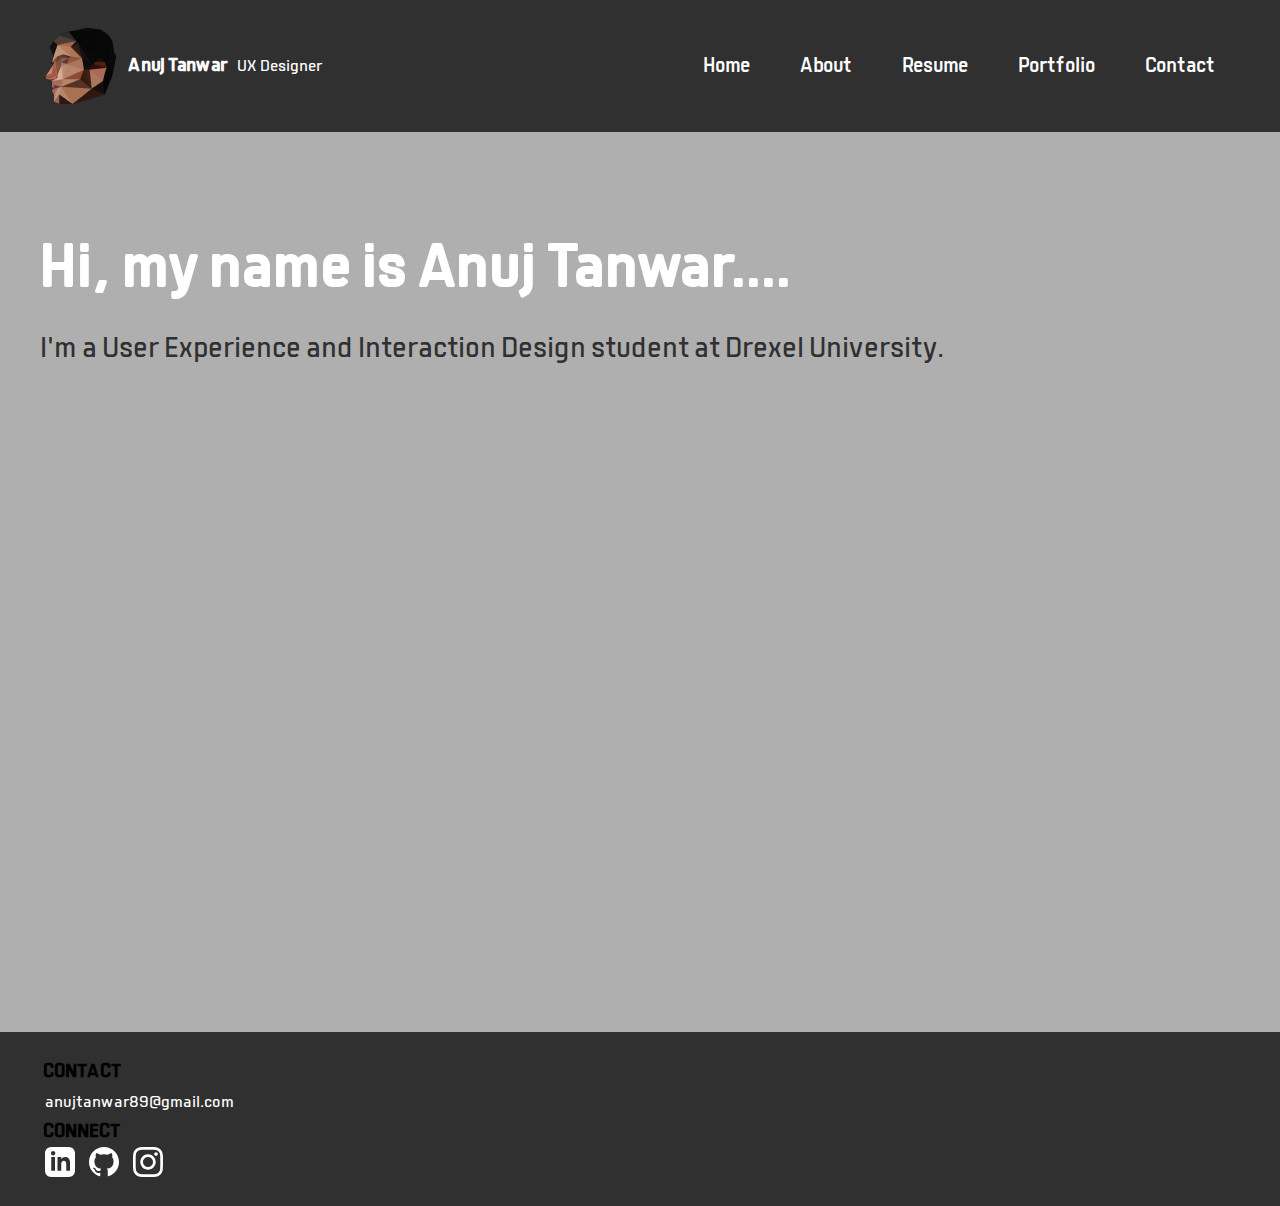
<file: index.html>
<!DOCTYPE html>
<html lang="en">
<head>
    <meta charset="UTF-8">
    <meta http-equiv="X-UA-Compatible" content="IE=edge">
    <meta name="viewport" content="width=device-width, initial-scale=1.0">
    <title>Anuj Tanwar</title>
    <link rel="icon" type="image/png" href="images/anuj_logo.png">
    <link rel="stylesheet" href="styles.css">
</head>
<body>
    <header class="header">
        <div class="wrapper">
            <a class="home-link" href="index.html">
                <div class="name-title">
                    <img class="logo" src="images/anuj_logo.png" alt="my logo">
                    <h3 class="header-name">
                        Anuj Tanwar
                    </h3>
                    <p class="header-title">
                        UX Designer
                    </p>
                </div>
            </a>
            <nav class="topnav">
                <ul class="nav-list">
                    <li class="nav-list-item">
                        <a class="nav-bar" href="index.html">Home</a>
                    </li>
                    <li class="nav-list-item">
                        <a class="nav-bar" href="about.html">About</a>
                    </li>
                    <li class="nav-list-item">
                        <a class="nav-bar" href="resume.html">Resume</a>
                    </li>
                    <li class="nav-list-item">
                        <a class="nav-bar" href="portfolio.html">Portfolio</a>
                    </li>
                    <li class="nav-list-item">
                        <a class="nav-bar" href="contact.html">Contact</a>
                    </li>
                </ul>
            </nav>
            <nav class="mob-navbar">
                <div class="ham">
                    <span class="bar1"></span>
                    <span class="bar2"></span>
                    <span class="bar3"></span>
                </div>
                <ul class="nav-sub">  
                    <li class="list-item">
                        <a href="index.html" class="nav-link">Home</a>
                    </li>  
                    <li class="list-item">
                        <a href="about.html" class="nav-link">About</a>
                    </li>  
                    <li class="list-item">
                        <a href="resume.html" class="nav-link">Resume</a>
                    </li> 
                    <li class="list-item">
                        <a href="portfolio.html" class="nav-link">Portfolio</a>
                    </li>
                    <li class="list-item">
                        <a href="contact.html" class="nav-link">Contact</a>
                    </li> 
                </ul>
            </nav>
        </div>
    </header>
    <main>
        <section class="title-box">
            <div class="title-sub-box">
                <h1 class="title">Hi, my name is Anuj Tanwar....</h1>
                <p class="subtitle">I'm a User Experience and Interaction Design student at Drexel University.</p>
            </div>
        </section>
    </main>
    <footer class="footer">
        <section class="footer-box">
            <div class="footer-sub-box">
                <h3 class="contact-title">
                    CONTACT
                </h3>
                <div class="email">
                    <a href="mailto:anujtanwar89@gmail.com">
                        anujtanwar89@gmail.com
                    </a>
                </div>
                <h3 class="connect-title">
                    CONNECT
                </h3>
                <div class="follow-links">
                    <a class="connect-link" target="_blank" href="https://www.linkedin.com/in/anuj-tanwar-48a72817b/">
                        <svg class="icon" xmlns="http://www.w3.org/2000/svg" width="30" height="30" viewBox="0 0 24 24"><path d="M19 0h-14c-2.761 0-5 2.239-5 5v14c0 2.761 2.239 5 5 5h14c2.762 0 5-2.239 5-5v-14c0-2.761-2.238-5-5-5zm-11 19h-3v-11h3v11zm-1.5-12.268c-.966 0-1.75-.79-1.75-1.764s.784-1.764 1.75-1.764 1.75.79 1.75 1.764-.783 1.764-1.75 1.764zm13.5 12.268h-3v-5.604c0-3.368-4-3.113-4 0v5.604h-3v-11h3v1.765c1.396-2.586 7-2.777 7 2.476v6.759z"/></svg>
                    </a>
                    <a class="connect-link" target="_blank" href="https://www.github.com/anujtanwar98">
                        <svg class="icon" xmlns="http://www.w3.org/2000/svg" width="30" height="30" viewBox="0 0 24 24"><path d="M12 0c-6.626 0-12 5.373-12 12 0 5.302 3.438 9.8 8.207 11.387.599.111.793-.261.793-.577v-2.234c-3.338.726-4.033-1.416-4.033-1.416-.546-1.387-1.333-1.756-1.333-1.756-1.089-.745.083-.729.083-.729 1.205.084 1.839 1.237 1.839 1.237 1.07 1.834 2.807 1.304 3.492.997.107-.775.418-1.305.762-1.604-2.665-.305-5.467-1.334-5.467-5.931 0-1.311.469-2.381 1.236-3.221-.124-.303-.535-1.524.117-3.176 0 0 1.008-.322 3.301 1.23.957-.266 1.983-.399 3.003-.404 1.02.005 2.047.138 3.006.404 2.291-1.552 3.297-1.23 3.297-1.23.653 1.653.242 2.874.118 3.176.77.84 1.235 1.911 1.235 3.221 0 4.609-2.807 5.624-5.479 5.921.43.372.823 1.102.823 2.222v3.293c0 .319.192.694.801.576 4.765-1.589 8.199-6.086 8.199-11.386 0-6.627-5.373-12-12-12z"/></svg>
                    </a>
                    <a class="connect-link" target="_blank" href="https://www.instagram.com/anujtanwar98/?hl=en">
                        <svg class="icon" xmlns="http://www.w3.org/2000/svg" width="30" height="30" viewBox="0 0 24 24"><path d="M12 2.163c3.204 0 3.584.012 4.85.07 3.252.148 4.771 1.691 4.919 4.919.058 1.265.069 1.645.069 4.849 0 3.205-.012 3.584-.069 4.849-.149 3.225-1.664 4.771-4.919 4.919-1.266.058-1.644.07-4.85.07-3.204 0-3.584-.012-4.849-.07-3.26-.149-4.771-1.699-4.919-4.92-.058-1.265-.07-1.644-.07-4.849 0-3.204.013-3.583.07-4.849.149-3.227 1.664-4.771 4.919-4.919 1.266-.057 1.645-.069 4.849-.069zm0-2.163c-3.259 0-3.667.014-4.947.072-4.358.2-6.78 2.618-6.98 6.98-.059 1.281-.073 1.689-.073 4.948 0 3.259.014 3.668.072 4.948.2 4.358 2.618 6.78 6.98 6.98 1.281.058 1.689.072 4.948.072 3.259 0 3.668-.014 4.948-.072 4.354-.2 6.782-2.618 6.979-6.98.059-1.28.073-1.689.073-4.948 0-3.259-.014-3.667-.072-4.947-.196-4.354-2.617-6.78-6.979-6.98-1.281-.059-1.69-.073-4.949-.073zm0 5.838c-3.403 0-6.162 2.759-6.162 6.162s2.759 6.163 6.162 6.163 6.162-2.759 6.162-6.163c0-3.403-2.759-6.162-6.162-6.162zm0 10.162c-2.209 0-4-1.79-4-4 0-2.209 1.791-4 4-4s4 1.791 4 4c0 2.21-1.791 4-4 4zm6.406-11.845c-.796 0-1.441.645-1.441 1.44s.645 1.44 1.441 1.44c.795 0 1.439-.645 1.439-1.44s-.644-1.44-1.439-1.44z"/></svg>
                    </a>
                </div>
            </div>
        </section>
    </footer>
    <script src="main.js"></script>
</body>
</html>
</file>
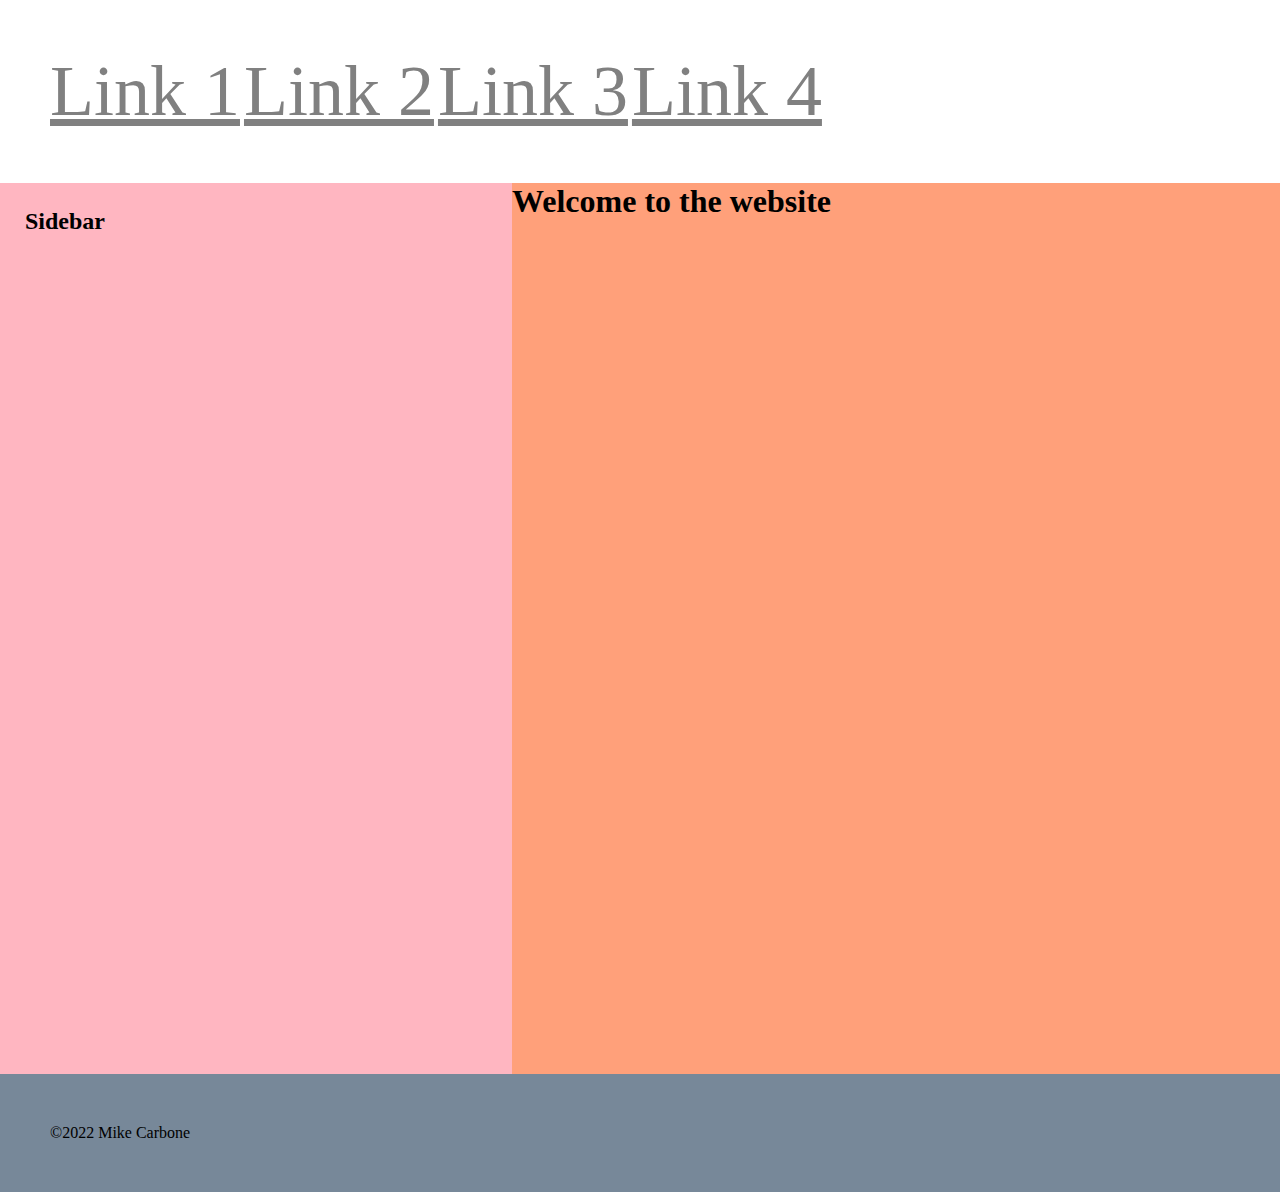
<file: examplesbyprof/01-media-queries/index.html>
<!DOCTYPE html>
<html lang="en">
<head>
    <meta charset="UTF-8">
    <meta http-equiv="X-UA-Compatible" content="IE=edge">
    <meta name="viewport" content="width=device-width, initial-scale=1.0">
    <title>Media Query Demo</title>
    <link rel="stylesheet" href="styles.css" />
</head>
<body>
    <header>
        <nav>
            <ul>
                <li>
                    <a href="#" target="_blank" rel="noopener noreferrer">Link 1</a>
                    <a href="#" target="_blank" rel="noopener noreferrer">Link 2</a>
                    <a href="#" target="_blank" rel="noopener noreferrer">Link 3</a>
                    <a href="#" target="_blank" rel="noopener noreferrer">Link 4</a>
                </li>
            </ul>
        </nav>
    </header>
    <main>
        <aside>
            <h2>Sidebar</h2>
        </aside>
        <div>
            <h1>Welcome to the website</h1>
        </div>
    </main>
    <footer>
        <p>&copy;2022 Mike Carbone</p>
    </footer>
</body>
</html>
</file>
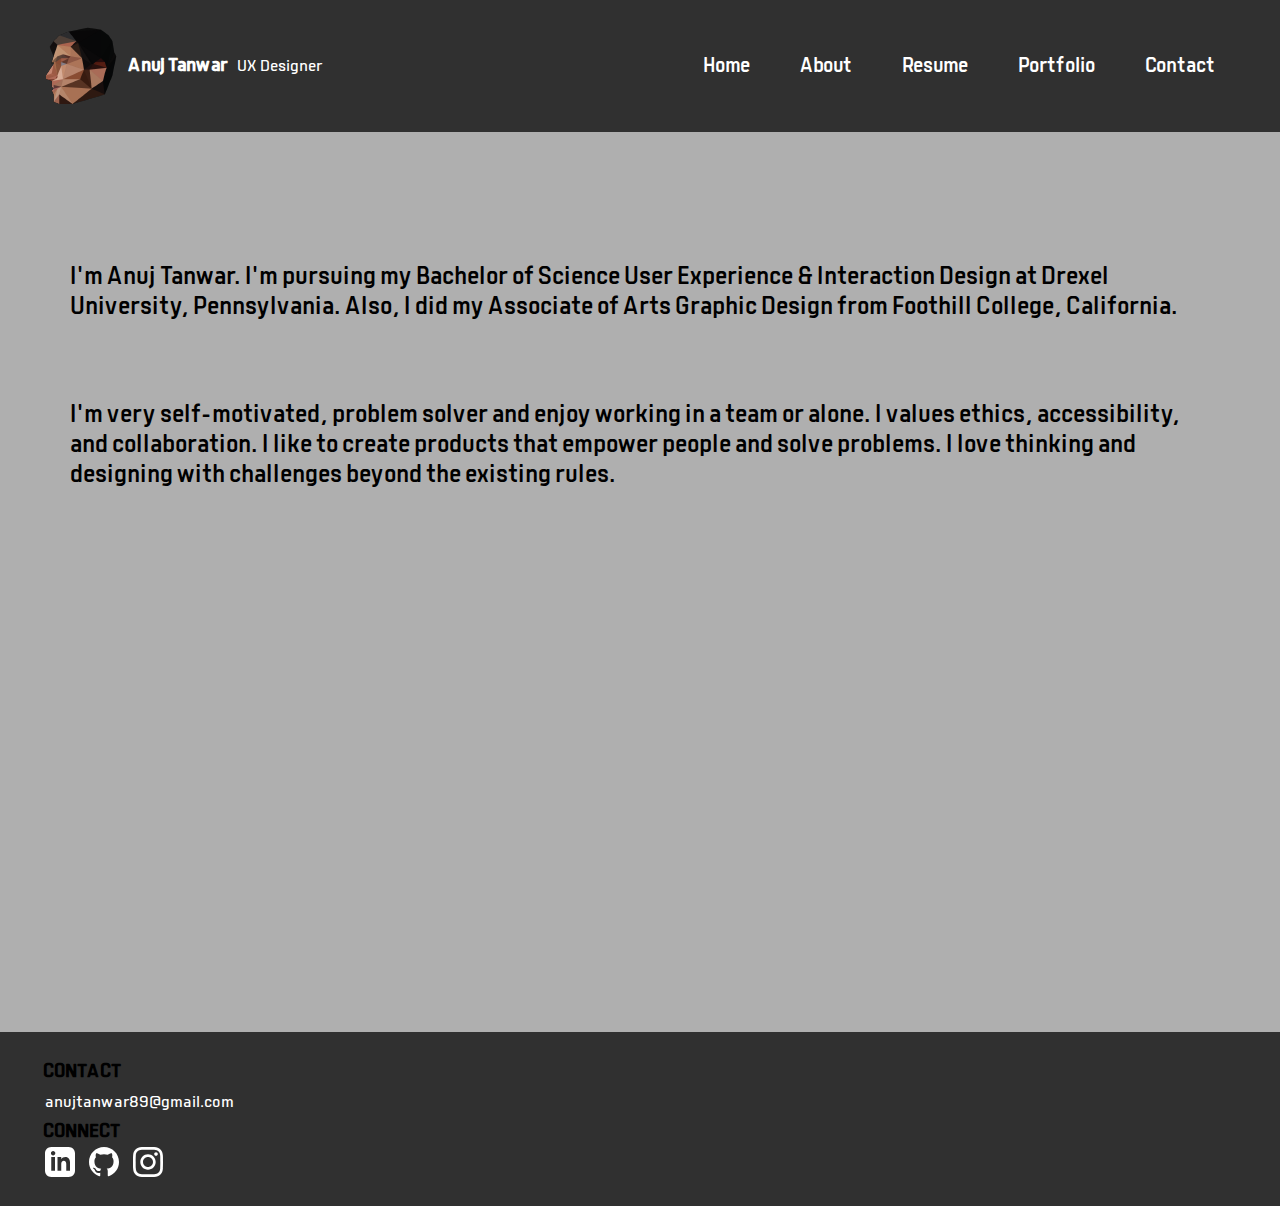
<file: about.html>
<!DOCTYPE html>
<html lang="en">
<head>
    <meta charset="UTF-8">
    <meta http-equiv="X-UA-Compatible" content="IE=edge">
    <meta name="viewport" content="width=device-width, initial-scale=1.0">
    <title>About</title>
    <link rel="icon" type="image/png" href="images/anuj_logo.png">
    <link rel="stylesheet" href="styles.css">
</head>
<body>
    <header class="header">
        <div class="wrapper">
            <a class="home-link" href="index.html">
                <div class="name-title">
                    <img class="logo" src="images/anuj_logo.png" alt="my logo">
                    <h3 class="header-name">
                        Anuj Tanwar
                    </h3>
                    <p class="header-title">
                        UX Designer
                    </p>
                </div>
            </a>
            <nav class="topnav">
                <ul class="nav-list">
                    <li class="nav-list-item">
                        <a class="nav-bar" href="index.html">Home</a>
                    </li>
                    <li class="nav-list-item">
                        <a class="nav-bar" href="about.html">About</a>
                    </li>
                    <li class="nav-list-item">
                        <a class="nav-bar" href="resume.html">Resume</a>
                    </li>
                    <li class="nav-list-item">
                        <a class="nav-bar" href="portfolio.html">Portfolio</a>
                    </li>
                    <li class="nav-list-item">
                        <a class="nav-bar" href="contact.html">Contact</a>
                    </li>
                </ul>
            </nav>
            <nav class="mob-navbar">
                <div class="ham">
                    <span class="bar1"></span>
                    <span class="bar2"></span>
                    <span class="bar3"></span>
                </div>
                <ul class="nav-sub">  
                    <li class="list-item">
                        <a href="index.html" class="nav-link">Home</a>
                    </li>  
                    <li class="list-item">
                        <a href="about.html" class="nav-link">About</a>
                    </li>  
                    <li class="list-item">
                        <a href="resume.html" class="nav-link">Resume</a>
                    </li> 
                    <li class="list-item">
                        <a href="portfolio.html" class="nav-link">Portfolio</a>
                    </li>
                    <li class="list-item">
                        <a href="contact.html" class="nav-link">Contact</a>
                    </li> 
                </ul>
            </nav>
        </div>
    </header>
    <main>
        <section class="title-box">
            <div class="intro">
                <p class="intro-upper">
                    I'm Anuj Tanwar. I'm pursuing my Bachelor of Science User Experience & Interaction Design at Drexel University, Pennsylvania. Also, I did my Associate of Arts Graphic Design from Foothill College, California. 
                </p>
                <br>
                <p class="intro-lower">
                    I'm very self-motivated, problem solver and enjoy working in a team or alone. I values ethics, accessibility, and collaboration. I like to create products that empower people and solve problems. I love thinking and designing with challenges beyond the existing rules.
                </p>
            </div>
        </section>
    </main>
    <footer class="footer">
        <section class="footer-box">
            <div class="footer-sub-box">
                <h3 class="contact-title">
                    CONTACT
                </h3>
                <div class="email">
                    <a href="mailto:anujtanwar89@gmail.com">
                        anujtanwar89@gmail.com
                    </a>
                </div>
                <h3 class="connect-title">
                    CONNECT
                </h3>
                <div class="follow-links">
                    <a class="connect-link" target="_blank" href="https://www.linkedin.com/in/anuj-tanwar-48a72817b/">
                        <svg class="icon" xmlns="http://www.w3.org/2000/svg" width="30" height="30" viewBox="0 0 24 24"><path d="M19 0h-14c-2.761 0-5 2.239-5 5v14c0 2.761 2.239 5 5 5h14c2.762 0 5-2.239 5-5v-14c0-2.761-2.238-5-5-5zm-11 19h-3v-11h3v11zm-1.5-12.268c-.966 0-1.75-.79-1.75-1.764s.784-1.764 1.75-1.764 1.75.79 1.75 1.764-.783 1.764-1.75 1.764zm13.5 12.268h-3v-5.604c0-3.368-4-3.113-4 0v5.604h-3v-11h3v1.765c1.396-2.586 7-2.777 7 2.476v6.759z"/></svg>
                    </a>
                    <a class="connect-link" target="_blank" href="https://www.github.com/anujtanwar98">
                        <svg class="icon" xmlns="http://www.w3.org/2000/svg" width="30" height="30" viewBox="0 0 24 24"><path d="M12 0c-6.626 0-12 5.373-12 12 0 5.302 3.438 9.8 8.207 11.387.599.111.793-.261.793-.577v-2.234c-3.338.726-4.033-1.416-4.033-1.416-.546-1.387-1.333-1.756-1.333-1.756-1.089-.745.083-.729.083-.729 1.205.084 1.839 1.237 1.839 1.237 1.07 1.834 2.807 1.304 3.492.997.107-.775.418-1.305.762-1.604-2.665-.305-5.467-1.334-5.467-5.931 0-1.311.469-2.381 1.236-3.221-.124-.303-.535-1.524.117-3.176 0 0 1.008-.322 3.301 1.23.957-.266 1.983-.399 3.003-.404 1.02.005 2.047.138 3.006.404 2.291-1.552 3.297-1.23 3.297-1.23.653 1.653.242 2.874.118 3.176.77.84 1.235 1.911 1.235 3.221 0 4.609-2.807 5.624-5.479 5.921.43.372.823 1.102.823 2.222v3.293c0 .319.192.694.801.576 4.765-1.589 8.199-6.086 8.199-11.386 0-6.627-5.373-12-12-12z"/></svg>
                    </a>
                    <a class="connect-link" target="_blank" href="https://www.instagram.com/anujtanwar98/?hl=en">
                        <svg class="icon" xmlns="http://www.w3.org/2000/svg" width="30" height="30" viewBox="0 0 24 24"><path d="M12 2.163c3.204 0 3.584.012 4.85.07 3.252.148 4.771 1.691 4.919 4.919.058 1.265.069 1.645.069 4.849 0 3.205-.012 3.584-.069 4.849-.149 3.225-1.664 4.771-4.919 4.919-1.266.058-1.644.07-4.85.07-3.204 0-3.584-.012-4.849-.07-3.26-.149-4.771-1.699-4.919-4.92-.058-1.265-.07-1.644-.07-4.849 0-3.204.013-3.583.07-4.849.149-3.227 1.664-4.771 4.919-4.919 1.266-.057 1.645-.069 4.849-.069zm0-2.163c-3.259 0-3.667.014-4.947.072-4.358.2-6.78 2.618-6.98 6.98-.059 1.281-.073 1.689-.073 4.948 0 3.259.014 3.668.072 4.948.2 4.358 2.618 6.78 6.98 6.98 1.281.058 1.689.072 4.948.072 3.259 0 3.668-.014 4.948-.072 4.354-.2 6.782-2.618 6.979-6.98.059-1.28.073-1.689.073-4.948 0-3.259-.014-3.667-.072-4.947-.196-4.354-2.617-6.78-6.979-6.98-1.281-.059-1.69-.073-4.949-.073zm0 5.838c-3.403 0-6.162 2.759-6.162 6.162s2.759 6.163 6.162 6.163 6.162-2.759 6.162-6.163c0-3.403-2.759-6.162-6.162-6.162zm0 10.162c-2.209 0-4-1.79-4-4 0-2.209 1.791-4 4-4s4 1.791 4 4c0 2.21-1.791 4-4 4zm6.406-11.845c-.796 0-1.441.645-1.441 1.44s.645 1.44 1.441 1.44c.795 0 1.439-.645 1.439-1.44s-.644-1.44-1.439-1.44z"/></svg>
                    </a>
                </div>
            </div>
        </section>
    </footer>
    <script src="main.js"></script>
</body>
</html>
</file>
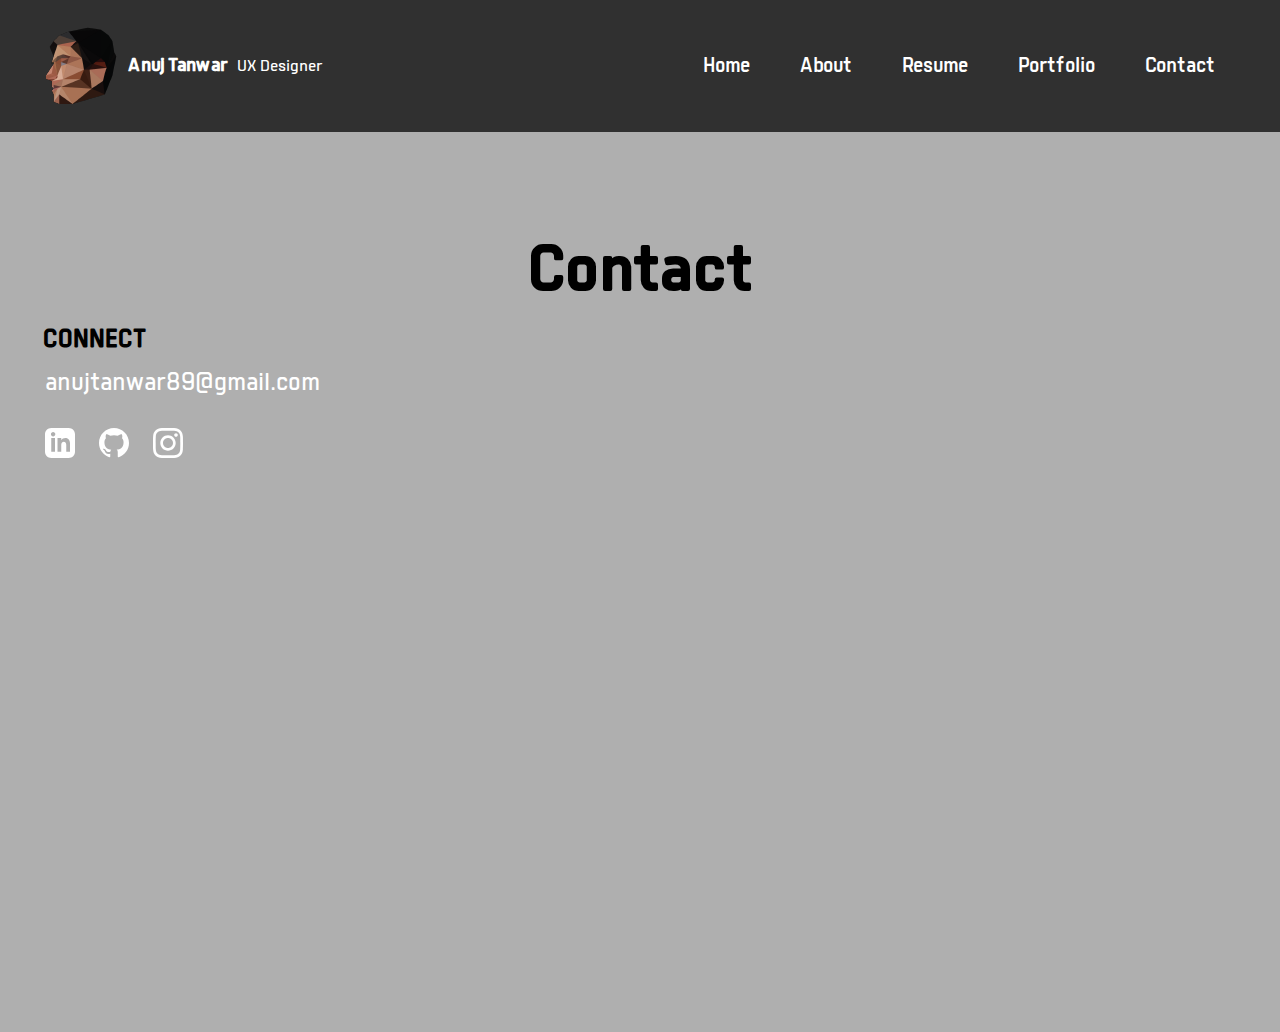
<file: contact.html>
<!DOCTYPE html>
<html lang="en">
<head>
    <meta charset="UTF-8">
    <meta http-equiv="X-UA-Compatible" content="IE=edge">
    <meta name="viewport" content="width=device-width, initial-scale=1.0">
    <title>Contact</title>
    <link rel="icon" type="image/png" href="images/anuj_logo.png">
    <link rel="stylesheet" href="styles.css">
</head>
<body>
    <header class="header">
        <div class="wrapper">
            <a class="home-link" href="index.html">
                <div class="name-title">
                    <img class="logo" src="images/anuj_logo.png" alt="my logo">
                    <h3 class="header-name">
                        Anuj Tanwar
                    </h3>
                    <p class="header-title">
                        UX Designer
                    </p>
                </div>
            </a>
            <nav class="topnav">
                <ul class="nav-list">
                    <li class="nav-list-item">
                        <a class="nav-bar" href="index.html">Home</a>
                    </li>
                    <li class="nav-list-item">
                        <a class="nav-bar" href="about.html">About</a>
                    </li>
                    <li class="nav-list-item">
                        <a class="nav-bar" href="resume.html">Resume</a>
                    </li>
                    <li class="nav-list-item">
                        <a class="nav-bar" href="portfolio.html">Portfolio</a>
                    </li>
                    <li class="nav-list-item">
                        <a class="nav-bar" href="contact.html">Contact</a>
                    </li>
                </ul>
            </nav>
            <nav class="mob-navbar">
                <div class="ham">
                    <span class="bar1"></span>
                    <span class="bar2"></span>
                    <span class="bar3"></span>
                </div>
                <ul class="nav-sub">  
                    <li class="list-item">
                        <a href="index.html" class="nav-link">Home</a>
                    </li>  
                    <li class="list-item">
                        <a href="about.html" class="nav-link">About</a>
                    </li>  
                    <li class="list-item">
                        <a href="resume.html" class="nav-link">Resume</a>
                    </li> 
                    <li class="list-item">
                        <a href="portfolio.html" class="nav-link">Portfolio</a>
                    </li>
                    <li class="list-item">
                        <a href="contact.html" class="nav-link">Contact</a>
                    </li> 
                </ul>
            </nav>
        </div>
    </header>
    <main>
        <section class="contact-box">
            <div class="contact-sub-box">
                <div class="message-text">
                    <h1>
                        Contact 
                    </h1>
                </div>
                <h3 class="contact-connect-title">
                    CONNECT
                </h3>
                <div class="contact-email">
                    <a href="mailto:anujtanwar89@gmail.com">
                        anujtanwar89@gmail.com
                    </a>
                </div>
                <div class="contact-follow-links">
                    <a class="contact-connect-link" target="_blank" href="https://www.linkedin.com/in/anuj-tanwar-48a72817b/">
                        <svg class="follow-icon" xmlns="http://www.w3.org/2000/svg" width="30" height="30" viewBox="0 0 24 24"><path d="M19 0h-14c-2.761 0-5 2.239-5 5v14c0 2.761 2.239 5 5 5h14c2.762 0 5-2.239 5-5v-14c0-2.761-2.238-5-5-5zm-11 19h-3v-11h3v11zm-1.5-12.268c-.966 0-1.75-.79-1.75-1.764s.784-1.764 1.75-1.764 1.75.79 1.75 1.764-.783 1.764-1.75 1.764zm13.5 12.268h-3v-5.604c0-3.368-4-3.113-4 0v5.604h-3v-11h3v1.765c1.396-2.586 7-2.777 7 2.476v6.759z"/></svg>
                    </a>
                    <a class="contact-connect-link" target="_blank" href="https://www.github.com/anujtanwar98">
                        <svg class="follow-icon" xmlns="http://www.w3.org/2000/svg" width="30" height="30" viewBox="0 0 24 24"><path d="M12 0c-6.626 0-12 5.373-12 12 0 5.302 3.438 9.8 8.207 11.387.599.111.793-.261.793-.577v-2.234c-3.338.726-4.033-1.416-4.033-1.416-.546-1.387-1.333-1.756-1.333-1.756-1.089-.745.083-.729.083-.729 1.205.084 1.839 1.237 1.839 1.237 1.07 1.834 2.807 1.304 3.492.997.107-.775.418-1.305.762-1.604-2.665-.305-5.467-1.334-5.467-5.931 0-1.311.469-2.381 1.236-3.221-.124-.303-.535-1.524.117-3.176 0 0 1.008-.322 3.301 1.23.957-.266 1.983-.399 3.003-.404 1.02.005 2.047.138 3.006.404 2.291-1.552 3.297-1.23 3.297-1.23.653 1.653.242 2.874.118 3.176.77.84 1.235 1.911 1.235 3.221 0 4.609-2.807 5.624-5.479 5.921.43.372.823 1.102.823 2.222v3.293c0 .319.192.694.801.576 4.765-1.589 8.199-6.086 8.199-11.386 0-6.627-5.373-12-12-12z"/></svg>
                    </a>
                    <a class="contact-connect-link" target="_blank" href="https://www.instagram.com/anujtanwar98/?hl=en">
                        <svg class="follow-icon" xmlns="http://www.w3.org/2000/svg" width="30" height="30" viewBox="0 0 24 24"><path d="M12 2.163c3.204 0 3.584.012 4.85.07 3.252.148 4.771 1.691 4.919 4.919.058 1.265.069 1.645.069 4.849 0 3.205-.012 3.584-.069 4.849-.149 3.225-1.664 4.771-4.919 4.919-1.266.058-1.644.07-4.85.07-3.204 0-3.584-.012-4.849-.07-3.26-.149-4.771-1.699-4.919-4.92-.058-1.265-.07-1.644-.07-4.849 0-3.204.013-3.583.07-4.849.149-3.227 1.664-4.771 4.919-4.919 1.266-.057 1.645-.069 4.849-.069zm0-2.163c-3.259 0-3.667.014-4.947.072-4.358.2-6.78 2.618-6.98 6.98-.059 1.281-.073 1.689-.073 4.948 0 3.259.014 3.668.072 4.948.2 4.358 2.618 6.78 6.98 6.98 1.281.058 1.689.072 4.948.072 3.259 0 3.668-.014 4.948-.072 4.354-.2 6.782-2.618 6.979-6.98.059-1.28.073-1.689.073-4.948 0-3.259-.014-3.667-.072-4.947-.196-4.354-2.617-6.78-6.979-6.98-1.281-.059-1.69-.073-4.949-.073zm0 5.838c-3.403 0-6.162 2.759-6.162 6.162s2.759 6.163 6.162 6.163 6.162-2.759 6.162-6.163c0-3.403-2.759-6.162-6.162-6.162zm0 10.162c-2.209 0-4-1.79-4-4 0-2.209 1.791-4 4-4s4 1.791 4 4c0 2.21-1.791 4-4 4zm6.406-11.845c-.796 0-1.441.645-1.441 1.44s.645 1.44 1.441 1.44c.795 0 1.439-.645 1.439-1.44s-.644-1.44-1.439-1.44z"/></svg>
                    </a>
                </div>
                <!-- <div class="container">
                    <label for="name">Name:</label>
                    <input type="text" class="contact-name" name="name" placeholder="Your name.." required>
                    <label for="email">Email:</label>
                    <input type="text" class="contact-email" name="email" placeholder="Your Email.." required>
                    <label for="message">Message:</label>
                    <textarea class="contact-message" placeholder="Write something.."required></textarea>
                    <button class="send-button">
                        Send
                    </button>
                </div> -->
            </div>
        </section>
    </main>
    <!-- <footer class="footer">
        <section class="footer-box">
            <div class="footer-sub-box">
                <h3 class="contact-title">
                    CONTACT
                </h3>
                <div class="email">
                    <a href="mailto:anujtanwar89@gmail.com">
                        anujtanwar89@gmail.com
                    </a>
                </div>
                <h3 class="connect-title">
                    CONNECT
                </h3>
                <div class="follow-links">
                    <a class="connect-link" target="_blank" href="https://www.linkedin.com/in/anuj-tanwar-48a72817b/">
                        <svg class="icon" xmlns="http://www.w3.org/2000/svg" width="30" height="30" viewBox="0 0 24 24"><path d="M19 0h-14c-2.761 0-5 2.239-5 5v14c0 2.761 2.239 5 5 5h14c2.762 0 5-2.239 5-5v-14c0-2.761-2.238-5-5-5zm-11 19h-3v-11h3v11zm-1.5-12.268c-.966 0-1.75-.79-1.75-1.764s.784-1.764 1.75-1.764 1.75.79 1.75 1.764-.783 1.764-1.75 1.764zm13.5 12.268h-3v-5.604c0-3.368-4-3.113-4 0v5.604h-3v-11h3v1.765c1.396-2.586 7-2.777 7 2.476v6.759z"/></svg>
                    </a>
                    <a class="connect-link" target="_blank" href="https://www.github.com/anujtanwar98">
                        <svg class="icon" xmlns="http://www.w3.org/2000/svg" width="30" height="30" viewBox="0 0 24 24"><path d="M12 0c-6.626 0-12 5.373-12 12 0 5.302 3.438 9.8 8.207 11.387.599.111.793-.261.793-.577v-2.234c-3.338.726-4.033-1.416-4.033-1.416-.546-1.387-1.333-1.756-1.333-1.756-1.089-.745.083-.729.083-.729 1.205.084 1.839 1.237 1.839 1.237 1.07 1.834 2.807 1.304 3.492.997.107-.775.418-1.305.762-1.604-2.665-.305-5.467-1.334-5.467-5.931 0-1.311.469-2.381 1.236-3.221-.124-.303-.535-1.524.117-3.176 0 0 1.008-.322 3.301 1.23.957-.266 1.983-.399 3.003-.404 1.02.005 2.047.138 3.006.404 2.291-1.552 3.297-1.23 3.297-1.23.653 1.653.242 2.874.118 3.176.77.84 1.235 1.911 1.235 3.221 0 4.609-2.807 5.624-5.479 5.921.43.372.823 1.102.823 2.222v3.293c0 .319.192.694.801.576 4.765-1.589 8.199-6.086 8.199-11.386 0-6.627-5.373-12-12-12z"/></svg>
                    </a>
                    <a class="connect-link" target="_blank" href="https://www.instagram.com/anujtanwar98/?hl=en">
                        <svg class="icon" xmlns="http://www.w3.org/2000/svg" width="30" height="30" viewBox="0 0 24 24"><path d="M12 2.163c3.204 0 3.584.012 4.85.07 3.252.148 4.771 1.691 4.919 4.919.058 1.265.069 1.645.069 4.849 0 3.205-.012 3.584-.069 4.849-.149 3.225-1.664 4.771-4.919 4.919-1.266.058-1.644.07-4.85.07-3.204 0-3.584-.012-4.849-.07-3.26-.149-4.771-1.699-4.919-4.92-.058-1.265-.07-1.644-.07-4.849 0-3.204.013-3.583.07-4.849.149-3.227 1.664-4.771 4.919-4.919 1.266-.057 1.645-.069 4.849-.069zm0-2.163c-3.259 0-3.667.014-4.947.072-4.358.2-6.78 2.618-6.98 6.98-.059 1.281-.073 1.689-.073 4.948 0 3.259.014 3.668.072 4.948.2 4.358 2.618 6.78 6.98 6.98 1.281.058 1.689.072 4.948.072 3.259 0 3.668-.014 4.948-.072 4.354-.2 6.782-2.618 6.979-6.98.059-1.28.073-1.689.073-4.948 0-3.259-.014-3.667-.072-4.947-.196-4.354-2.617-6.78-6.979-6.98-1.281-.059-1.69-.073-4.949-.073zm0 5.838c-3.403 0-6.162 2.759-6.162 6.162s2.759 6.163 6.162 6.163 6.162-2.759 6.162-6.163c0-3.403-2.759-6.162-6.162-6.162zm0 10.162c-2.209 0-4-1.79-4-4 0-2.209 1.791-4 4-4s4 1.791 4 4c0 2.21-1.791 4-4 4zm6.406-11.845c-.796 0-1.441.645-1.441 1.44s.645 1.44 1.441 1.44c.795 0 1.439-.645 1.439-1.44s-.644-1.44-1.439-1.44z"/></svg>
                    </a>
                </div>
            </div>
        </section>
    </footer> -->
    <script src="main.js"></script>
</body>
</html>
</file>
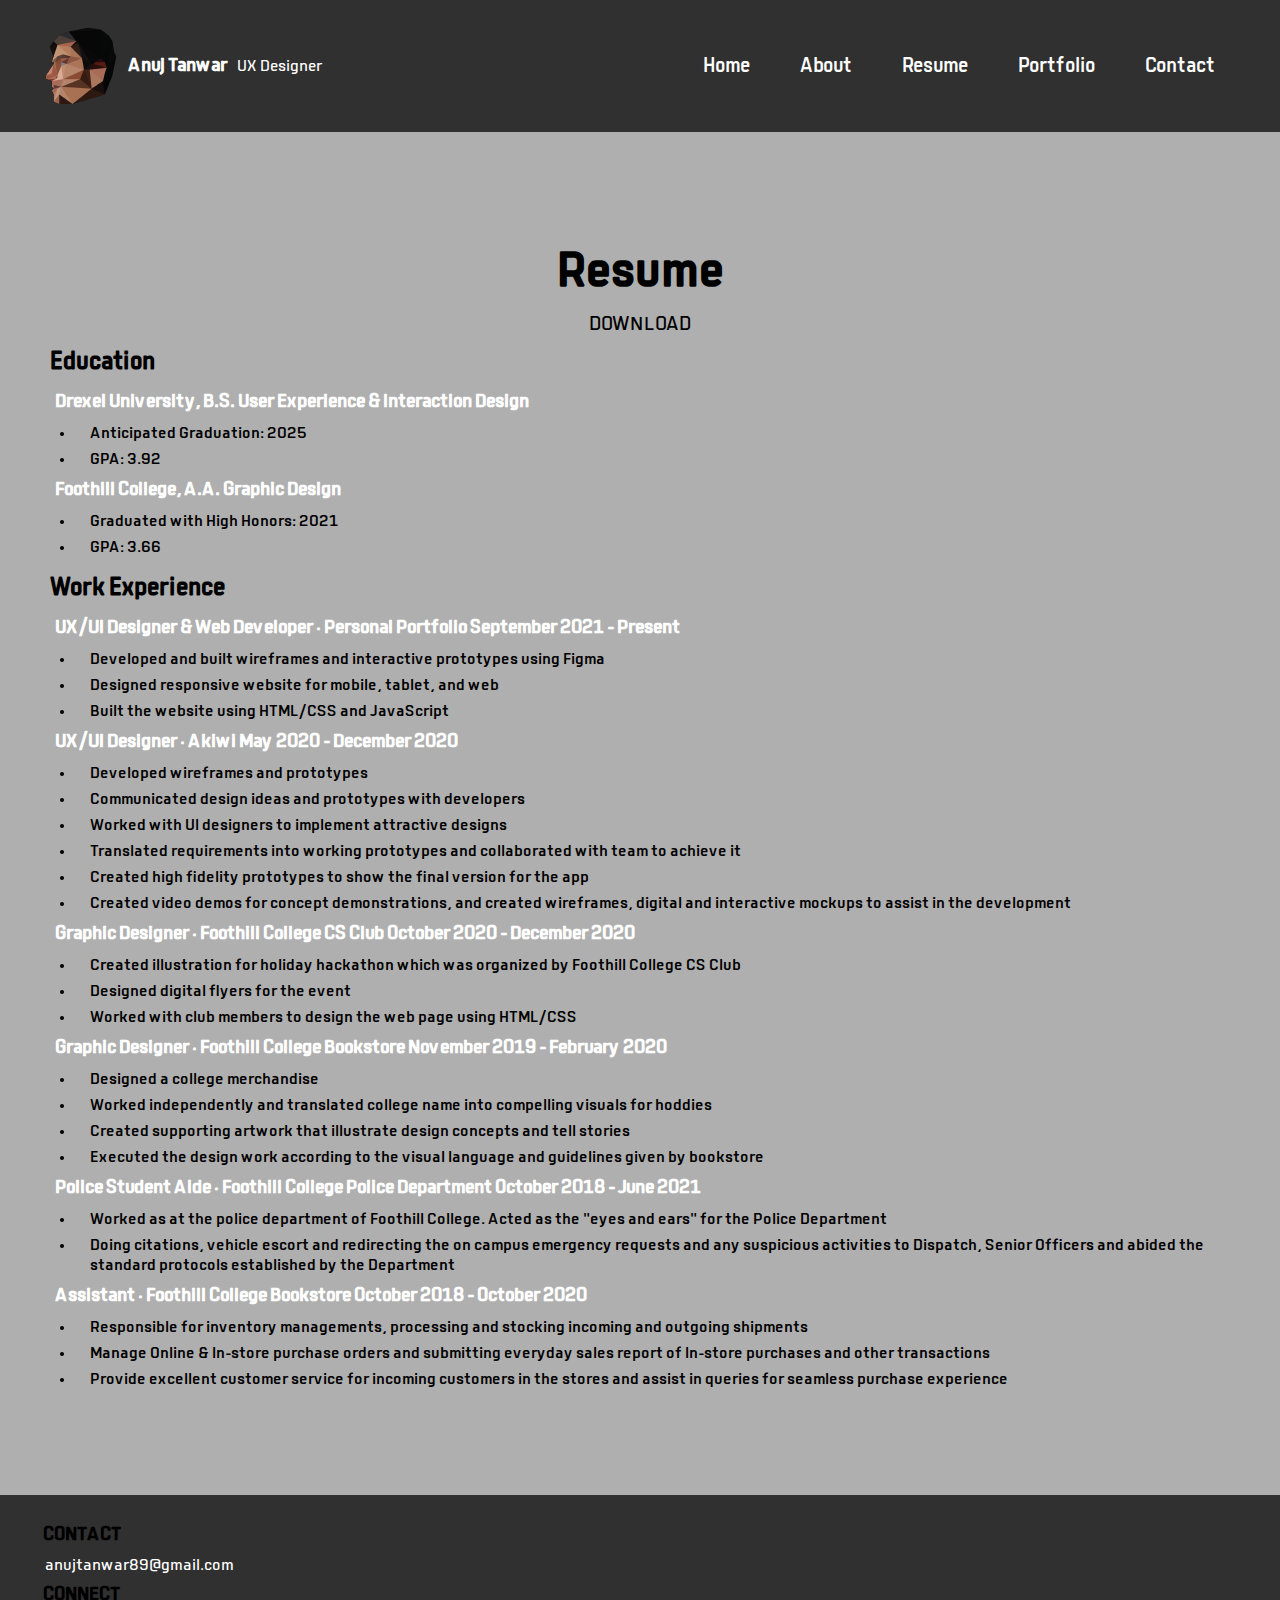
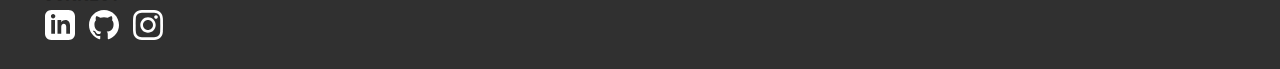
<file: resume.html>
<!DOCTYPE html>
<html lang="en">
<head>
    <meta charset="UTF-8">
    <meta http-equiv="X-UA-Compatible" content="IE=edge">
    <meta name="viewport" content="width=device-width, initial-scale=1.0">
    <title>Resume</title>
    <link rel="icon" type="image/png" href="images/anuj_logo.png">
    <link rel="stylesheet" href="styles.css">
</head>
<body>
    <header class="header">
        <div class="wrapper">
            <a class="home-link" href="index.html">
                <div class="name-title">
                    <img class="logo" src="images/anuj_logo.png" alt="my logo">
                    <h3 class="header-name">
                        Anuj Tanwar
                    </h3>
                    <p class="header-title">
                        UX Designer
                    </p>
                </div>
            </a>
            <nav class="topnav">
                <ul class="nav-list">
                    <li class="nav-list-item">
                        <a class="nav-bar" href="index.html">Home</a>
                    </li>
                    <li class="nav-list-item">
                        <a class="nav-bar" href="about.html">About</a>
                    </li>
                    <li class="nav-list-item">
                        <a class="nav-bar" href="resume.html">Resume</a>
                    </li>
                    <li class="nav-list-item">
                        <a class="nav-bar" href="portfolio.html">Portfolio</a>
                    </li>
                    <li class="nav-list-item">
                        <a class="nav-bar" href="contact.html">Contact</a>
                    </li>
                </ul>
            </nav>
            <nav class="mob-navbar">
                <div class="ham">
                    <span class="bar1"></span>
                    <span class="bar2"></span>
                    <span class="bar3"></span>
                </div>
                <ul class="nav-sub">  
                    <li class="list-item">
                        <a href="index.html" class="nav-link">Home</a>
                    </li>  
                    <li class="list-item">
                        <a href="about.html" class="nav-link">About</a>
                    </li>  
                    <li class="list-item">
                        <a href="resume.html" class="nav-link">Resume</a>
                    </li> 
                    <li class="list-item">
                        <a href="portfolio.html" class="nav-link">Portfolio</a>
                    </li>
                    <li class="list-item">
                        <a href="contact.html" class="nav-link">Contact</a>
                    </li> 
                </ul>
            </nav>
        </div>
    </header>
    <main>
        <section class="title-box">
            <div class="edu">
                <h1 class="resume-text">Resume</h1>
                <p class="resume-pdf"><a href="pdf/anuj_tanwar_resume.pdf" target="_blank">DOWNLOAD</a></p>
                <section class="section">
                    <h2 class="section-title">Education</h2>
                    <h3 class="copy-school">Drexel University, B.S. User Experience & Interaction Design</h3>
                    <ul class="edu__items">
                        <li class="edu__item">
                        <p class="copy">Anticipated Graduation: 2025</p>
                        </li>
                        <li class="edu__item">
                        <p class="copy">GPA: 3.92</p>
                        </li>
                    </ul>
                    <h3 class="copy-school">Foothill College, A.A. Graphic Design</h3>
                    <ul class="edu__items">
                        <li class="edu__item">
                        <p class="copy">Graduated with High Honors: 2021</p>
                        </li>
                        <li class="edu__item">
                        <p class="copy">GPA: 3.66</p>
                        </li>
                    </ul>
                </section>
                <section class="section">
                    <h2 class="section-title">Work Experience</h2>
                    <div class="work">
                        <div class="work__title-section">
                            <h3 class="work__title">UX/UI Designer & Web Developer · Personal Portfolio <span class="work__title-date">September 2021 - Present</span></h3>
                            <!-- <p><a class="work__link" href="https://www.byanuj.com" target="_blank" rel="noopener noreferrer">Byanuj.com</a></p> -->
                        </div>
                        <ul class="work__items">
                            <li class="work__item">
                                <p class="copy">Developed and built wireframes and interactive prototypes using Figma</p>
                            </li>
                            <li class="work__item">
                                <p class="copy">Designed responsive website for mobile, tablet, and web</p>
                            </li>
                            <li class="work__item">
                                <p class="copy">Built the website using HTML/CSS and JavaScript</p>
                            </li>
                        </ul>
                    </div>
                    <div class="work">
                        <div class="work__title-section">
                            <h3 class="work__title">UX/UI Designer · Akiwi <span class="work__title-date">May 2020 - December 2020</span></h3>
                        </div>
                        <ul class="work__items">
                            <li class="work__item">
                                <p class="copy">Developed wireframes and prototypes</p>
                            </li>
                            <li class="work__item">
                                <p class="copy">Communicated design ideas and prototypes with
                                    developers</p>
                            </li>
                            <li class="work__item">
                                <p class="copy">Worked with UI designers to implement
                                    attractive designs</p>
                            </li>
                            <li class="work__item">
                                <p class="copy">Translated requirements into working prototypes and collaborated with team to achieve it</p>
                            </li>
                            <li class="work__item">
                                <p class="copy">Created high fidelity prototypes to show the final version for the app</p>
                            </li>
                            <li class="work__item">
                                <p class="copy">Created video demos for concept demonstrations, and created wireframes, digital and interactive mockups to assist in the development</p>
                            </li>
                        </ul>
                    </div>
                    <div class="work">
                        <div class="work__title-section">
                            <h3 class="work__title">Graphic Designer · Foothill College CS Club<span class="work__title-date"> October 2020 - December 2020</span></h3>
                        </div>
                        <ul class="work__items">
                            <li class="work__item">
                                <p class="copy">Created illustration for holiday hackathon which
                                    was organized by Foothill College CS Club</p>
                            </li>
                            <li class="work__item">
                                <p class="copy">Designed digital flyers for the event</p>
                            </li>
                            <li class="work__item">
                                <p class="copy">Worked with club members to design the web
                                    page using HTML/CSS</p>
                            </li>
                        </ul>
                    </div>
                    <div class="work">
                        <div class="work__title-section">
                            <h3 class="work__title">Graphic Designer · Foothill College Bookstore <span class="work__title-date">November 2019 - February 2020</span></h3>
                        </div>
                        <ul class="work__items">
                            <li class="work__item">
                                <p class="copy">Designed a college merchandise</p>
                            </li>
                            <li class="work__item">
                                <p class="copy">Worked independently and translated college name into compelling visuals for hoddies</p>
                            </li>
                            <li class="work__item">
                                <p class="copy">Created supporting artwork that illustrate design concepts and tell stories</p>
                            </li>
                            <li class="work__item">
                                <p class="copy">Executed the design work according to the visual language and guidelines given by bookstore</p>
                            </li>
                        </ul>
                    </div>
                    <div class="work">
                        <div class="work__title-section">
                            <h3 class="work__title">Police Student Aide · Foothill College Police Department<span class="work__title-date"> October 2018 - June 2021</span></h3>
                        </div>
                        <ul class="work__items">
                            <li class="work__item">
                                <p class="copy">Worked as at the police department of Foothill College. Acted as the "eyes and ears" for the Police Department</p>
                            </li>
                            <li class="work__item">
                                <p class="copy">Doing citations, vehicle escort and redirecting the on campus emergency requests and any suspicious activities to Dispatch, Senior Officers and abided the standard protocols established by the Department</p>
                            </li>
                        </ul>
                    </div>
                    <div class="work">
                        <div class="work__title-section">
                            <h3 class="work__title">Assistant · Foothill College Bookstore<span class="work__title-date"> October 2018 - October 2020</span></h3>
                        </div>
                        <ul class="work__items">
                            <li class="work__item">
                                <p class="copy">Responsible for inventory managements, processing and stocking incoming and outgoing shipments</p>
                            </li>
                            <li class="work__item">
                                <p class="copy">Manage Online & In-store purchase orders and submitting everyday sales report of In-store purchases and other transactions</p>
                            </li>
                            <li class="work__item">
                                <p class="copy">Provide excellent customer service for incoming customers in the stores and assist in queries for seamless purchase experience</p>
                            </li>
                        </ul>
                    </div>
                </section>
            </div>
        </section>
    </main>
    <footer class="footer">
        <section class="footer-box">
            <div class="footer-sub-box">
                <h3 class="contact-title">
                    CONTACT
                </h3>
                <div class="email">
                    <a href="mailto:anujtanwar89@gmail.com">
                        anujtanwar89@gmail.com
                    </a>
                </div>
                <h3 class="connect-title">
                    CONNECT
                </h3>
                <div class="follow-links">
                    <a class="connect-link" target="_blank" href="https://www.linkedin.com/in/anuj-tanwar-48a72817b/">
                        <svg class="icon" xmlns="http://www.w3.org/2000/svg" width="30" height="30" viewBox="0 0 24 24"><path d="M19 0h-14c-2.761 0-5 2.239-5 5v14c0 2.761 2.239 5 5 5h14c2.762 0 5-2.239 5-5v-14c0-2.761-2.238-5-5-5zm-11 19h-3v-11h3v11zm-1.5-12.268c-.966 0-1.75-.79-1.75-1.764s.784-1.764 1.75-1.764 1.75.79 1.75 1.764-.783 1.764-1.75 1.764zm13.5 12.268h-3v-5.604c0-3.368-4-3.113-4 0v5.604h-3v-11h3v1.765c1.396-2.586 7-2.777 7 2.476v6.759z"/></svg>
                    </a>
                    <a class="connect-link" target="_blank" href="https://www.github.com/anujtanwar98">
                        <svg class="icon" xmlns="http://www.w3.org/2000/svg" width="30" height="30" viewBox="0 0 24 24"><path d="M12 0c-6.626 0-12 5.373-12 12 0 5.302 3.438 9.8 8.207 11.387.599.111.793-.261.793-.577v-2.234c-3.338.726-4.033-1.416-4.033-1.416-.546-1.387-1.333-1.756-1.333-1.756-1.089-.745.083-.729.083-.729 1.205.084 1.839 1.237 1.839 1.237 1.07 1.834 2.807 1.304 3.492.997.107-.775.418-1.305.762-1.604-2.665-.305-5.467-1.334-5.467-5.931 0-1.311.469-2.381 1.236-3.221-.124-.303-.535-1.524.117-3.176 0 0 1.008-.322 3.301 1.23.957-.266 1.983-.399 3.003-.404 1.02.005 2.047.138 3.006.404 2.291-1.552 3.297-1.23 3.297-1.23.653 1.653.242 2.874.118 3.176.77.84 1.235 1.911 1.235 3.221 0 4.609-2.807 5.624-5.479 5.921.43.372.823 1.102.823 2.222v3.293c0 .319.192.694.801.576 4.765-1.589 8.199-6.086 8.199-11.386 0-6.627-5.373-12-12-12z"/></svg>
                    </a>
                    <a class="connect-link" target="_blank" href="https://www.instagram.com/anujtanwar98/?hl=en">
                        <svg class="icon" xmlns="http://www.w3.org/2000/svg" width="30" height="30" viewBox="0 0 24 24"><path d="M12 2.163c3.204 0 3.584.012 4.85.07 3.252.148 4.771 1.691 4.919 4.919.058 1.265.069 1.645.069 4.849 0 3.205-.012 3.584-.069 4.849-.149 3.225-1.664 4.771-4.919 4.919-1.266.058-1.644.07-4.85.07-3.204 0-3.584-.012-4.849-.07-3.26-.149-4.771-1.699-4.919-4.92-.058-1.265-.07-1.644-.07-4.849 0-3.204.013-3.583.07-4.849.149-3.227 1.664-4.771 4.919-4.919 1.266-.057 1.645-.069 4.849-.069zm0-2.163c-3.259 0-3.667.014-4.947.072-4.358.2-6.78 2.618-6.98 6.98-.059 1.281-.073 1.689-.073 4.948 0 3.259.014 3.668.072 4.948.2 4.358 2.618 6.78 6.98 6.98 1.281.058 1.689.072 4.948.072 3.259 0 3.668-.014 4.948-.072 4.354-.2 6.782-2.618 6.979-6.98.059-1.28.073-1.689.073-4.948 0-3.259-.014-3.667-.072-4.947-.196-4.354-2.617-6.78-6.979-6.98-1.281-.059-1.69-.073-4.949-.073zm0 5.838c-3.403 0-6.162 2.759-6.162 6.162s2.759 6.163 6.162 6.163 6.162-2.759 6.162-6.163c0-3.403-2.759-6.162-6.162-6.162zm0 10.162c-2.209 0-4-1.79-4-4 0-2.209 1.791-4 4-4s4 1.791 4 4c0 2.21-1.791 4-4 4zm6.406-11.845c-.796 0-1.441.645-1.441 1.44s.645 1.44 1.441 1.44c.795 0 1.439-.645 1.439-1.44s-.644-1.44-1.439-1.44z"/></svg>
                    </a>
                </div>
            </div>
        </section>
    </footer>
    <script src="main.js"></script>
</body>
</html>
</file>
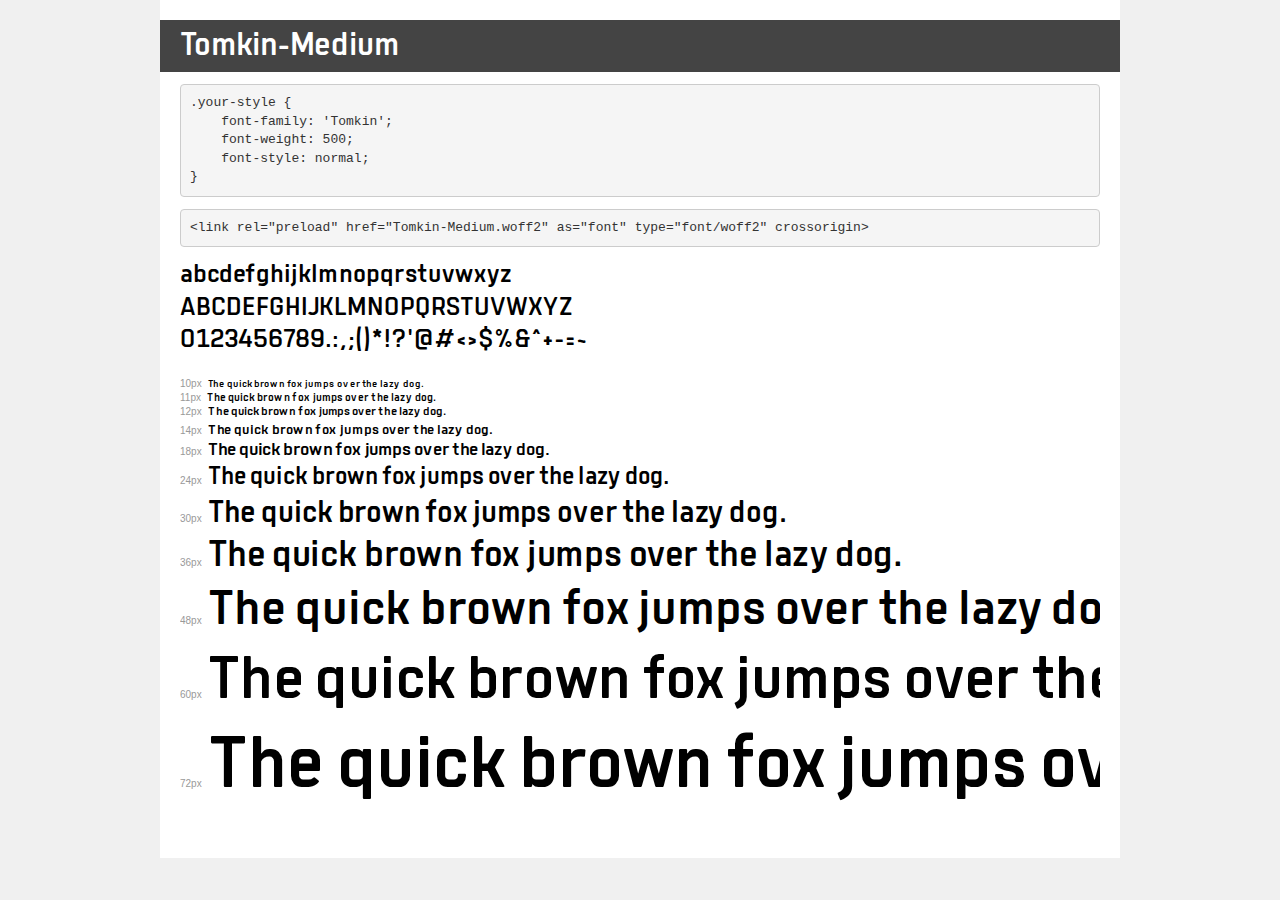
<file: fonts/tomkin-medium/demo.html>
<!DOCTYPE html>
<html lang="en">
<head>
    <meta charset="utf-8">
    <meta http-equiv="X-UA-Compatible" content="IE=edge">
    <meta name="viewport" content="width=device-width, initial-scale=1">
    <meta name="robots" content="noindex, noarchive">
    <meta name="format-detection" content="telephone=no">
    <title>Transfonter demo</title>
    <link href="stylesheet.css" rel="stylesheet">
    <style>
        /*
        http://meyerweb.com/eric/tools/css/reset/
        v2.0 | 20110126
        License: none (public domain)
        */
        html, body, div, span, applet, object, iframe,
        h1, h2, h3, h4, h5, h6, p, blockquote, pre,
        a, abbr, acronym, address, big, cite, code,
        del, dfn, em, img, ins, kbd, q, s, samp,
        small, strike, strong, sub, sup, tt, var,
        b, u, i, center,
        dl, dt, dd, ol, ul, li,
        fieldset, form, label, legend,
        table, caption, tbody, tfoot, thead, tr, th, td,
        article, aside, canvas, details, embed,
        figure, figcaption, footer, header, hgroup,
        menu, nav, output, ruby, section, summary,
        time, mark, audio, video {
            margin: 0;
            padding: 0;
            border: 0;
            font-size: 100%;
            font: inherit;
            vertical-align: baseline;
        }
        /* HTML5 display-role reset for older browsers */
        article, aside, details, figcaption, figure,
        footer, header, hgroup, menu, nav, section {
            display: block;
        }
        body {
            line-height: 1;
        }
        ol, ul {
            list-style: none;
        }
        blockquote, q {
            quotes: none;
        }
        blockquote:before, blockquote:after,
        q:before, q:after {
            content: '';
            content: none;
        }
        table {
            border-collapse: collapse;
            border-spacing: 0;
        }
        /* demo styles */
        body {
            background: #f0f0f0;
            color: #000;
        }
        .page {
            background: #fff;
            width: 920px;
            margin: 0 auto;
            padding: 20px 20px 0 20px;
            overflow: hidden;
        }
        .font-container {
            overflow-x: auto;
            overflow-y: hidden;
            margin-bottom: 40px;
            line-height: 1.3;
            white-space: nowrap;
            padding-bottom: 5px;
        }
        h1 {
            position: relative;
            background: #444;
            font-size: 32px;
            color: #fff;
            padding: 10px 20px;
            margin: 0 -20px 12px -20px;
        }
        .letters {
            font-size: 25px;
            margin-bottom: 20px;
        }
        .s10:before {
            content: '10px';
        }
        .s11:before {
            content: '11px';
        }
        .s12:before {
            content: '12px';
        }
        .s14:before {
            content: '14px';
        }
        .s18:before {
            content: '18px';
        }
        .s24:before {
            content: '24px';
        }
        .s30:before {
            content: '30px';
        }
        .s36:before {
            content: '36px';
        }
        .s48:before {
            content: '48px';
        }
        .s60:before {
            content: '60px';
        }
        .s72:before {
            content: '72px';
        }
        .s10:before, .s11:before, .s12:before, .s14:before,
        .s18:before, .s24:before, .s30:before, .s36:before,
        .s48:before, .s60:before, .s72:before {
            font-family: Arial, sans-serif;
            font-size: 10px;
            font-weight: normal;
            font-style: normal;
            color: #999;
            padding-right: 6px;
        }
        pre {
            display: block;
            padding: 9px;
            margin: 0 0 12px;
            font-family: Monaco, Menlo, Consolas, "Courier New", monospace;
            font-size: 13px;
            line-height: 1.428571429;
            color: #333;
            font-weight: normal;
            font-style: normal;
            background-color: #f5f5f5;
            border: 1px solid #ccc;
            overflow-x: auto;
            border-radius: 4px;
        }
        /* responsive */
        @media (max-width: 959px) {
            .page {
                width: auto;
                margin: 0;
            }
        }
    </style>
</head>
<body>
<div class="page">
    <div class="demo">
        <h1 style="font-family: 'Tomkin'; font-weight: 500; font-style: normal;">Tomkin-Medium</h1>
        <pre title="Usage">.your-style {
    font-family: 'Tomkin';
    font-weight: 500;
    font-style: normal;
}</pre>
        <pre title="Preload (optional)">
&lt;link rel=&quot;preload&quot; href=&quot;Tomkin-Medium.woff2&quot; as=&quot;font&quot; type=&quot;font/woff2&quot; crossorigin&gt;</pre>
        <div class="font-container" style="font-family: 'Tomkin'; font-weight: 500; font-style: normal;">
            <p class="letters">
                abcdefghijklmnopqrstuvwxyz<br>
ABCDEFGHIJKLMNOPQRSTUVWXYZ<br>
                0123456789.:,;()*!?'@#&lt;&gt;$%&^+-=~
            </p>
            <p class="s10" style="font-size: 10px;">The quick brown fox jumps over the lazy dog.</p>
            <p class="s11" style="font-size: 11px;">The quick brown fox jumps over the lazy dog.</p>
            <p class="s12" style="font-size: 12px;">The quick brown fox jumps over the lazy dog.</p>
            <p class="s14" style="font-size: 14px;">The quick brown fox jumps over the lazy dog.</p>
            <p class="s18" style="font-size: 18px;">The quick brown fox jumps over the lazy dog.</p>
            <p class="s24" style="font-size: 24px;">The quick brown fox jumps over the lazy dog.</p>
            <p class="s30" style="font-size: 30px;">The quick brown fox jumps over the lazy dog.</p>
            <p class="s36" style="font-size: 36px;">The quick brown fox jumps over the lazy dog.</p>
            <p class="s48" style="font-size: 48px;">The quick brown fox jumps over the lazy dog.</p>
            <p class="s60" style="font-size: 60px;">The quick brown fox jumps over the lazy dog.</p>
            <p class="s72" style="font-size: 72px;">The quick brown fox jumps over the lazy dog.</p>
        </div>
    </div>

</div>
</body>
</html>
</file>
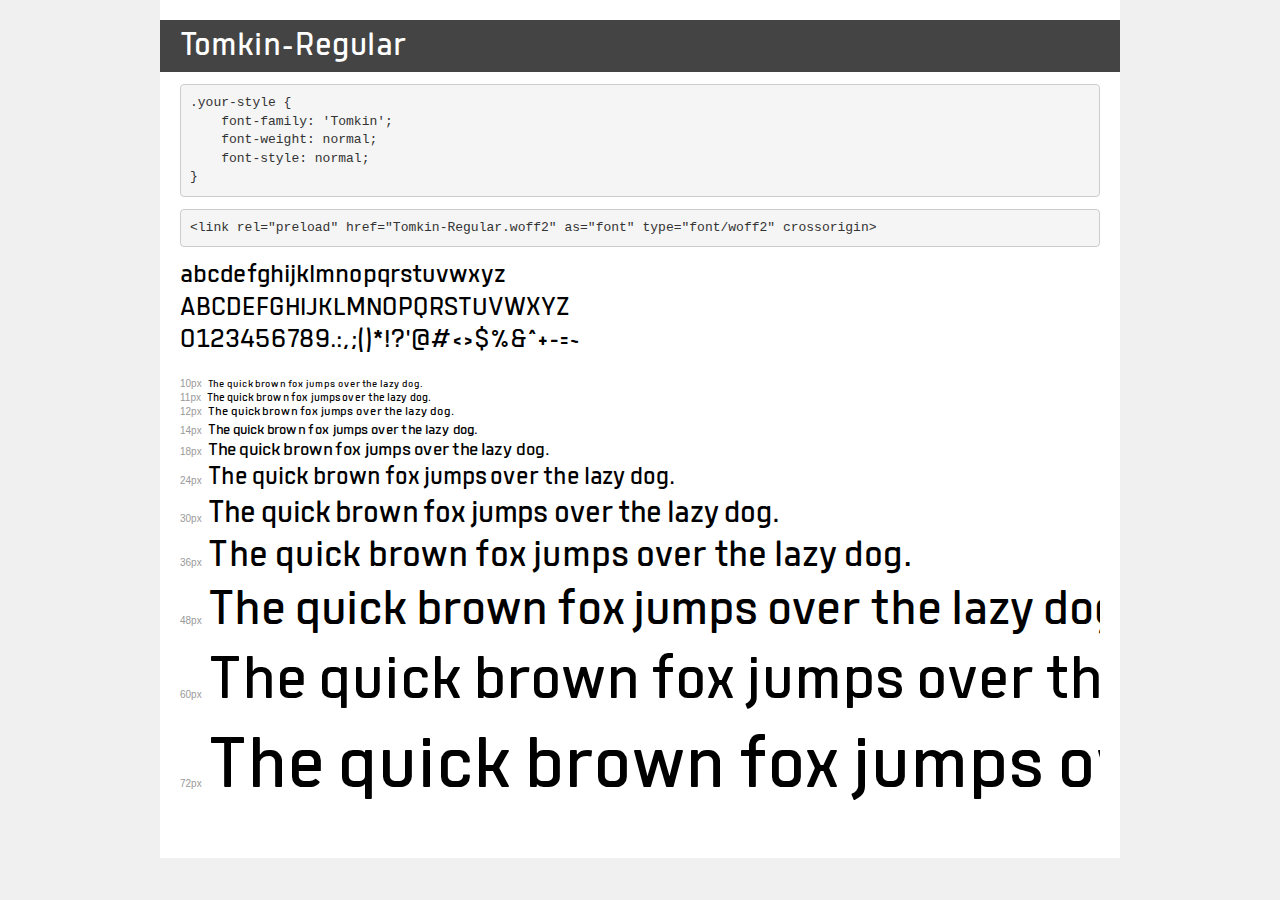
<file: fonts/tomkin-regular/demo.html>
<!DOCTYPE html>
<html lang="en">
<head>
    <meta charset="utf-8">
    <meta http-equiv="X-UA-Compatible" content="IE=edge">
    <meta name="viewport" content="width=device-width, initial-scale=1">
    <meta name="robots" content="noindex, noarchive">
    <meta name="format-detection" content="telephone=no">
    <title>Transfonter demo</title>
    <link href="stylesheet.css" rel="stylesheet">
    <style>
        /*
        http://meyerweb.com/eric/tools/css/reset/
        v2.0 | 20110126
        License: none (public domain)
        */
        html, body, div, span, applet, object, iframe,
        h1, h2, h3, h4, h5, h6, p, blockquote, pre,
        a, abbr, acronym, address, big, cite, code,
        del, dfn, em, img, ins, kbd, q, s, samp,
        small, strike, strong, sub, sup, tt, var,
        b, u, i, center,
        dl, dt, dd, ol, ul, li,
        fieldset, form, label, legend,
        table, caption, tbody, tfoot, thead, tr, th, td,
        article, aside, canvas, details, embed,
        figure, figcaption, footer, header, hgroup,
        menu, nav, output, ruby, section, summary,
        time, mark, audio, video {
            margin: 0;
            padding: 0;
            border: 0;
            font-size: 100%;
            font: inherit;
            vertical-align: baseline;
        }
        /* HTML5 display-role reset for older browsers */
        article, aside, details, figcaption, figure,
        footer, header, hgroup, menu, nav, section {
            display: block;
        }
        body {
            line-height: 1;
        }
        ol, ul {
            list-style: none;
        }
        blockquote, q {
            quotes: none;
        }
        blockquote:before, blockquote:after,
        q:before, q:after {
            content: '';
            content: none;
        }
        table {
            border-collapse: collapse;
            border-spacing: 0;
        }
        /* demo styles */
        body {
            background: #f0f0f0;
            color: #000;
        }
        .page {
            background: #fff;
            width: 920px;
            margin: 0 auto;
            padding: 20px 20px 0 20px;
            overflow: hidden;
        }
        .font-container {
            overflow-x: auto;
            overflow-y: hidden;
            margin-bottom: 40px;
            line-height: 1.3;
            white-space: nowrap;
            padding-bottom: 5px;
        }
        h1 {
            position: relative;
            background: #444;
            font-size: 32px;
            color: #fff;
            padding: 10px 20px;
            margin: 0 -20px 12px -20px;
        }
        .letters {
            font-size: 25px;
            margin-bottom: 20px;
        }
        .s10:before {
            content: '10px';
        }
        .s11:before {
            content: '11px';
        }
        .s12:before {
            content: '12px';
        }
        .s14:before {
            content: '14px';
        }
        .s18:before {
            content: '18px';
        }
        .s24:before {
            content: '24px';
        }
        .s30:before {
            content: '30px';
        }
        .s36:before {
            content: '36px';
        }
        .s48:before {
            content: '48px';
        }
        .s60:before {
            content: '60px';
        }
        .s72:before {
            content: '72px';
        }
        .s10:before, .s11:before, .s12:before, .s14:before,
        .s18:before, .s24:before, .s30:before, .s36:before,
        .s48:before, .s60:before, .s72:before {
            font-family: Arial, sans-serif;
            font-size: 10px;
            font-weight: normal;
            font-style: normal;
            color: #999;
            padding-right: 6px;
        }
        pre {
            display: block;
            padding: 9px;
            margin: 0 0 12px;
            font-family: Monaco, Menlo, Consolas, "Courier New", monospace;
            font-size: 13px;
            line-height: 1.428571429;
            color: #333;
            font-weight: normal;
            font-style: normal;
            background-color: #f5f5f5;
            border: 1px solid #ccc;
            overflow-x: auto;
            border-radius: 4px;
        }
        /* responsive */
        @media (max-width: 959px) {
            .page {
                width: auto;
                margin: 0;
            }
        }
    </style>
</head>
<body>
<div class="page">
    <div class="demo">
        <h1 style="font-family: 'Tomkin'; font-weight: normal; font-style: normal;">Tomkin-Regular</h1>
        <pre title="Usage">.your-style {
    font-family: 'Tomkin';
    font-weight: normal;
    font-style: normal;
}</pre>
        <pre title="Preload (optional)">
&lt;link rel=&quot;preload&quot; href=&quot;Tomkin-Regular.woff2&quot; as=&quot;font&quot; type=&quot;font/woff2&quot; crossorigin&gt;</pre>
        <div class="font-container" style="font-family: 'Tomkin'; font-weight: normal; font-style: normal;">
            <p class="letters">
                abcdefghijklmnopqrstuvwxyz<br>
ABCDEFGHIJKLMNOPQRSTUVWXYZ<br>
                0123456789.:,;()*!?'@#&lt;&gt;$%&^+-=~
            </p>
            <p class="s10" style="font-size: 10px;">The quick brown fox jumps over the lazy dog.</p>
            <p class="s11" style="font-size: 11px;">The quick brown fox jumps over the lazy dog.</p>
            <p class="s12" style="font-size: 12px;">The quick brown fox jumps over the lazy dog.</p>
            <p class="s14" style="font-size: 14px;">The quick brown fox jumps over the lazy dog.</p>
            <p class="s18" style="font-size: 18px;">The quick brown fox jumps over the lazy dog.</p>
            <p class="s24" style="font-size: 24px;">The quick brown fox jumps over the lazy dog.</p>
            <p class="s30" style="font-size: 30px;">The quick brown fox jumps over the lazy dog.</p>
            <p class="s36" style="font-size: 36px;">The quick brown fox jumps over the lazy dog.</p>
            <p class="s48" style="font-size: 48px;">The quick brown fox jumps over the lazy dog.</p>
            <p class="s60" style="font-size: 60px;">The quick brown fox jumps over the lazy dog.</p>
            <p class="s72" style="font-size: 72px;">The quick brown fox jumps over the lazy dog.</p>
        </div>
    </div>

</div>
</body>
</html>
</file>
<file: styles.css>
*{
    box-sizing: border-box;
    margin: 0;
    padding: 0;
    border: none;
}

@font-face {
    font-family: 'tomkin-medium';
    src: url('fonts/tomkin-medium.woff2');
}
@font-face {
    font-family: 'tomkin-regular';
    src:url('fonts/tomkin-regular.woff2');
}

.header {
    background-color: #303030;
    /* background-image: url("graphics/web-back.png"); */
    padding: 25px 0;
    width: 100%;
}

.wrapper {
    margin: 0 auto;
    max-width: 1200px;
    align-items: center;
    display: flex;
    justify-content: space-between;
}

.wrapper a {
    text-decoration: none;
}

.logo {
    max-width: 250px;
}

.name-title {
    color: #fff;
    display: flex;
    align-items: center;
    /* text-decoration: none; */
}

.name-title:hover{
    color: aqua;
}

.header-name {
    font-family: tomkin-medium, sans-serif;
    padding: 10px;
}

.header-title {
    font-family: tomkin-regular, sans-serif;
}

/* .home-link a{
    text-decoration: none;
} */

.nav-list {
    display: flex;
}

.nav-list-item {
    list-style-type: none;
}
.nav-bar {
    color: white;
    font-family: tomkin-medium, sans-serif;
    font-size: 1.25rem;
    text-decoration: none;
    padding: 0 25px;
}
.nav-bar:hover{
    color: aqua;
}
.title-sub-box {
    margin: 0 auto;
    max-width: 1200px;
    align-items: center;
}
.title-box {
    background-color: #afafaf;
    min-height: 100vh;
    padding: 100px 0;
}

.title {
    color: #ffffff;
    font-family: tomkin-medium, sans-serif;
    font-size: 3.75rem;
    margin: 0 0 25px 0;
}

.subtitle {
    font-family: tomkin-regular, sans-serif;
    font-size: 1.75rem;
    color: #303030;
}

.footer {
    background-color: #303030;
    padding: 25px 0;
    width: 100%;
}

.footer-box {
    margin: 0 auto;
    max-width: 1200px;
    align-items: center;
}
.contact-title {
    padding: 3px;
    font-family: tomkin-medium, sans-serif;
}

.email {
    padding: 5px;
}

.email a {
    text-decoration: none;
    color: white;
    font-family: tomkin-regular, sans-serif;
}

.email:hover a {
    color: aqua;
}
.connect-title {
    padding: 3px;
    font-family: tomkin-medium, sans-serif;
}

.connect-link .icon {
    fill: #fff;

}

.connect-link {
    padding: 5px;
    margin-top: 10px;
}
.connect-link:hover .icon {
    fill: aqua;
}
.footer-sub-box a {
    text-decoration: none;
}

.intro {
    margin: 0 auto;
    max-width: 1200px;
    align-items: center;
}

.intro-upper {
    font-family: tomkin-medium, sans-serif;
    font-size: 1.5rem;
    color: black;
    padding: 30px;
}

.intro-lower {
    font-family: tomkin-medium, sans-serif;
    font-size: 1.5rem;
    color: black;
    padding: 30px;
}

/* Resume styles */

.edu {
    margin: 0 auto;
    max-width: 1200px;
    align-items: center;
}
.section {
    font-family: tomkin-medium, sans-serif;
}

.section-title {
    padding: 10px;
}

.copy {
    padding: 3px 0 3px 15px;
}

.copy-school {
    padding: 3px 0 3px 15px;
    color: #fff;
}
.work__title {
    color: #fff;
}
.edu__items {
    padding: 3px 0 3px 35px;
}

.work__items {
    padding: 3px 0 3px 35px;
}

.work__title-section {
    padding: 3px 0 3px 15px;
}

.resume-text {
    font-family: tomkin-medium, sans-serif;
    font-size: 3rem;
    padding: 10px;
    text-align: center;
}

.resume-pdf {
    /* padding: 3px 0 3px 15px; */
    text-align: center;
}

.resume-pdf a {
    text-decoration: none;
    color: black;
    font-family: tomkin-regular, sans-serif;
    font-size: 1.25rem;
}

.resume-pdf a:hover {
    text-decoration: none;
    color: aqua;
    font-family: tomkin-medium, sans-serif;
    font-size: 1.5rem;
}

/* Resume Ends */

/* Contact Styles */

.contact-sub-box {
    margin: 0 auto;
    max-width: 1200px;
    align-items: center;
}
.contact-box {
    background-color: #afafaf;
    min-height: 100vh;
    padding: 100px 0;
}

/*  portfolio styles */
.main-heading {
    font-size: 3rem;
    font-family: tomkin-medium, sans-serif;
    text-align: center;
    padding: 10px;
}

.diff-links {
    text-decoration: none;
}
.diff-links {
    padding: 5px;
    margin-top: 10px;
}
.diff-links:hover .project-icons {
    fill: aqua;
}
.project-icons {
    height: 24px;
    width: 24px;
}
.projects {
    margin: 0 auto;
    max-width: 1200px;
    display: flex;
    flex-wrap: wrap;
    align-items: center;
    justify-content: center;
}
.project-images {
    filter: blur(3px) grayscale(80%);
    max-width: 700px;
    width: 100%;
    padding: 10px;
    border-radius: 30px;
}
.project-images:hover{
    filter: none;
}
.project-title {
    font-size: 2rem;
    font-family: tomkin-medium, sans-serif;
    padding: 5px 10px;
    margin: 5px 0 5px 0;
    text-align: center;
}
.projects-details {
    /* background-color: #303030; */
    background-image: url("graphics/web-back.png");
    filter: drop-shadow(0 0 0.75rem aqua);
    border-radius: 20px;
    display: flex;
    flex-wrap: wrap;
    align-items: center;
    justify-content: center;
    max-width: 1000px;
    width: 100%;
}
.project-text {
    font-size: 1.5rem;
    font-family: tomkin-regular, sans-serif;
}
.project-box {
    padding: 5px 15px;
    border-radius: 10px;
    background-color: #afafaf;
    /* max-width: 600px; */
    /* width: 100%; */
    margin: 0 50px 10px 50px;
    /* display: flex;
    align-items: center; */
}
.tool-box {
    padding: 5px 15px;
    margin: 10px;
    border-radius: 10px;
    background-color: #afafaf;
    align-items: center;
}
.tools-used {
    display: flex;
    align-items: center;
    font-family: tomkin-medium, sans-serif;
}
.tools-text{
    padding: 5px 15px;
    font-family: tomkin-regular, sans-serif;
}
.repo-box {
    padding: 5px 15px;
    border-radius: 10px;
    background-color: #afafaf;
}

/* contact page */

.message-text {
    font-family: tomkin-medium, sans-serif;
    font-size: 2rem;
    text-align: center;
}

.contact-email a {
    text-decoration: none;
    color: white;
    font-family: tomkin-regular, sans-serif;
    font-size: 1.5rem;
    padding: 40px 5px;
}

.contact-email:hover a {
    color: aqua;
}

.contact-connect-title {
    font-family: tomkin-medium, sans-serif;
    font-size: 1.5rem;
    padding: 3px;
    margin: 10px 10px 10px 0;
}
.contact-connect-link .follow-icon {
    fill: #fff;
}
.contact-follow-links {
    padding: 30px 5px;
}

.contact-connect-link {
    padding-right: 10px;
    margin: 10px 10px 0 0;
    text-decoration: none;
}
.contact-connect-link:hover .follow-icon {
    fill: aqua;
}


/* mob nav */
.mob-navbar {
    display: none;
}
.ham{  
    display:none;
}  
.nav-sub {
    display: none;
}
.bar1,.bar2,.bar3{  
    display:block;  
    width:35px;  
    height:3px;  
    margin:5px auto;  
    background-color:#ffffff;  
    transition: 0.4s;  
}
/* body {
    overflow-x: hidden;
} */
@media screen and (max-width:900px){ 

    .nav-list {
        display: none;
    }
    .nav-sub{  
        font-family: tomkin-medium, sans-serif;
        position:fixed; 
        display: flex;
        flex-direction: column;
        align-items: center;
        justify-content: center;
        margin: 130px 0 0 0;
        background-color: #000000;
        transition:transform 0.3s ease-in;  
        transform:translate(100%); 
        list-style-type: none; 
        height: 100%;
        left: 0;
        top: 0;
        width: 100%;
        overflow: hidden;
        z-index: 100;
    }

    .nav-sub a {
        /* color: rgb(0, 0, 0); */
        /* color: #ffffff; */
        display: block;
        font-size: 1.5rem;
        text-align: center;
        padding: 30px;
    }

    .nav-link {
        color: #fff;
    }

    .nav-link:hover {
        color: aqua;
    }

    .mob-navbar {
        display: block;
    }

    .nav-change{  
        transform:translate(0%);  
    }  

    .nav-sub {
        display: block;
    }

    .ham{  
        display:block;
        padding: 20px;
    }  

    .change .bar1 {  
        transform: rotate(45deg) translate(8px,3px);
   }  

    .change .bar2 {  
        opacity: 0; 
   }  

    .change .bar3 {  
        transform: rotate(-45deg) translate(8px,-3px);
   }  

   /*  adding padding and margin to all the conetct on page */

   /* for index about contact portfolio resume page */

   .title-box {
       padding: 100px 10px;
   }
   .footer {
       padding: 20px 10px;
   }
   .contact-box{
       padding: 100px 10px;
   }
   .intro-upper{
        padding: 30px 10px 0 10px;
   }
   .intro-lower{
        padding: 30px 10px 0 10px;
    }

    /* text update for index in media q */

    .title {
        color: #ffffff;
        font-family: tomkin-medium, sans-serif;
        font-size: 3.5rem;
        margin: 0 0 25px 0;
    }
    
    .subtitle {
        font-family: tomkin-regular, sans-serif;
        font-size: 1.75rem;
        color: #303030;
    }

}

/*  digitlal art portfolio pieces*/

.project-images-digital {
    filter: blur(3px) grayscale(80%);
    max-width: 300px;
    width: 100%;
    padding: 10px;
    border-radius: 30px;
}
.project-images-digital:hover{
    filter: none;
}
.projects-details-digital {
    /* background-color: #303030; */
    background-image: url("graphics/web-back.png");
    filter: drop-shadow(0 0 0.75rem aqua);
    border-radius: 20px;
    display: flex;
    flex-wrap: wrap;
    align-items: center;
    justify-content: center;
    max-width: 1000px;
    width: 100%;
}
.image-box-digital {
    text-align: center;
}
</file>
<file: examplesbyprof/01-media-queries/styles.css>
:root {
    --main-background: white;
    --font-color: gray;
    --brand-color: orange;
    --main-font-size: 32px;
}

* {
    box-sizing: border-box;
    border: none;
    margin: 0;
    padding: 0;
}

li {
    list-style-type: none;
}

nav {
    background-color: var(--main-background);
    padding: 20px;
}

nav li a {
    color: var(--font-color);
    font-size: var(--main-font-size);
}

aside {
    background-color:lightpink;
    padding: 25px;
}

main {
    background-color: lightgoldenrodyellow;
    min-height: 99vh;
}

footer {
    background-color: lightslategray;
    padding: 50px;
}

/* Always use pixels */
@media screen and (min-width: 768px) {
    :root {
        --main-font-size: 72px;
    }

    main {
        background-color: lightsalmon;
        display: flex;
    }

    nav {
        padding: 50px;
    }

    aside {
        width: 40%;
    }
}

@media screen and (prefers-color-scheme: dark) {
    :root {
        --main-background: gray;
        --font-color: white;
    }

    main {
        background-color: lightslategray;
    }
}
</file>
<file: fonts/tomkin-medium/stylesheet.css>
@font-face {
    font-family: 'Tomkin';
    src: url('Tomkin-Medium.woff2') format('woff2');
    font-weight: 500;
    font-style: normal;
    font-display: swap;
}
</file>
<file: fonts/tomkin-regular/stylesheet.css>
@font-face {
    font-family: 'Tomkin';
    src: url('Tomkin-Regular.woff2') format('woff2');
    font-weight: normal;
    font-style: normal;
    font-display: swap;
}
</file>
